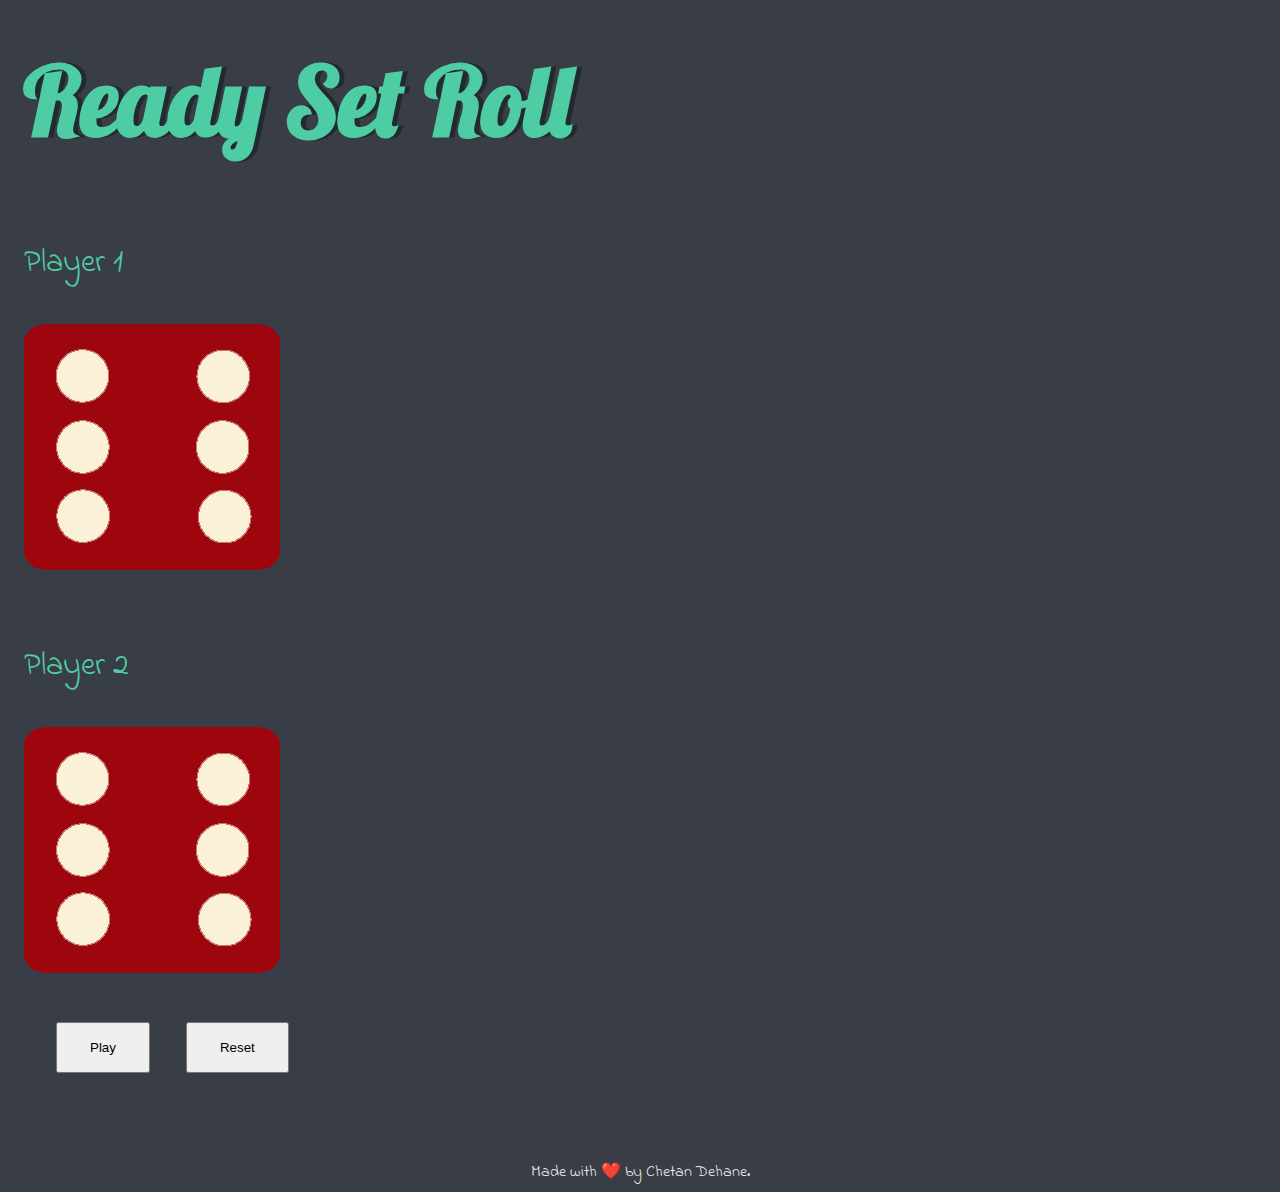
<file: index.html>
<!DOCTYPE html>
<html lang="en" dir="ltr">

<head>
  <meta charset="utf-8">
  <meta name="viewport" content="width=device-width, initial-scale=1">
  <link rel="shortcut icon" href="images/favicon.ico" type="image/x-icon">
  <title>Dicee</title>
  <link href="https://fonts.googleapis.com/css?family=Indie+Flower|Lobster" rel="stylesheet">

  <!-- Bootstrap StyleSheets -->
  <link href="https://cdn.jsdelivr.net/npm/bootstrap@5.3.0-alpha1/dist/css/bootstrap.min.css" rel="stylesheet"
    integrity="sha384-GLhlTQ8iRABdZLl6O3oVMWSktQOp6b7In1Zl3/Jr59b6EGGoI1aFkw7cmDA6j6gD" crossorigin="anonymous">

  <link rel="stylesheet" href="styles.css">

  <!-- Bootstrap Scripts -->
  <script src="https://cdn.jsdelivr.net/npm/bootstrap@5.3.0-alpha1/dist/js/bootstrap.bundle.min.js"
    integrity="sha384-w76AqPfDkMBDXo30jS1Sgez6pr3x5MlQ1ZAGC+nuZB+EYdgRZgiwxhTBTkF7CXvN" crossorigin="anonymous">
    </script>

</head>

<body>
  <div class="container-fluid text-center">
    <div class="row">
      <h1>Ready Set Roll</h1>
      <div class="col-lg-6 col-md-6 col-sm-6 col-6 dice">
        <p>Player 1</p>
        <img class="img-fluid img1" src="images/dice6.png">
      </div>

      <div class="col-lg-6 col-md-6 col-xm-6 col-6 dice">
        <p>Player 2</p>
        <img class="img-fluid img2" src="images/dice6.png">
      </div>

      <div class="col button-div">
        <button type="button" class="btn btn-outline-success game-btn" onclick="play()">Play</button>
        <button type="button" class="btn btn-outline-danger game-btn" onclick="reset()">Reset</button>
      </div>
    </div>
  </div>


  <script src="index.js"></script>
</body>

<footer>Made with &#10084;&#65039; by Chetan Dehane.</footer>

</html>
</file>
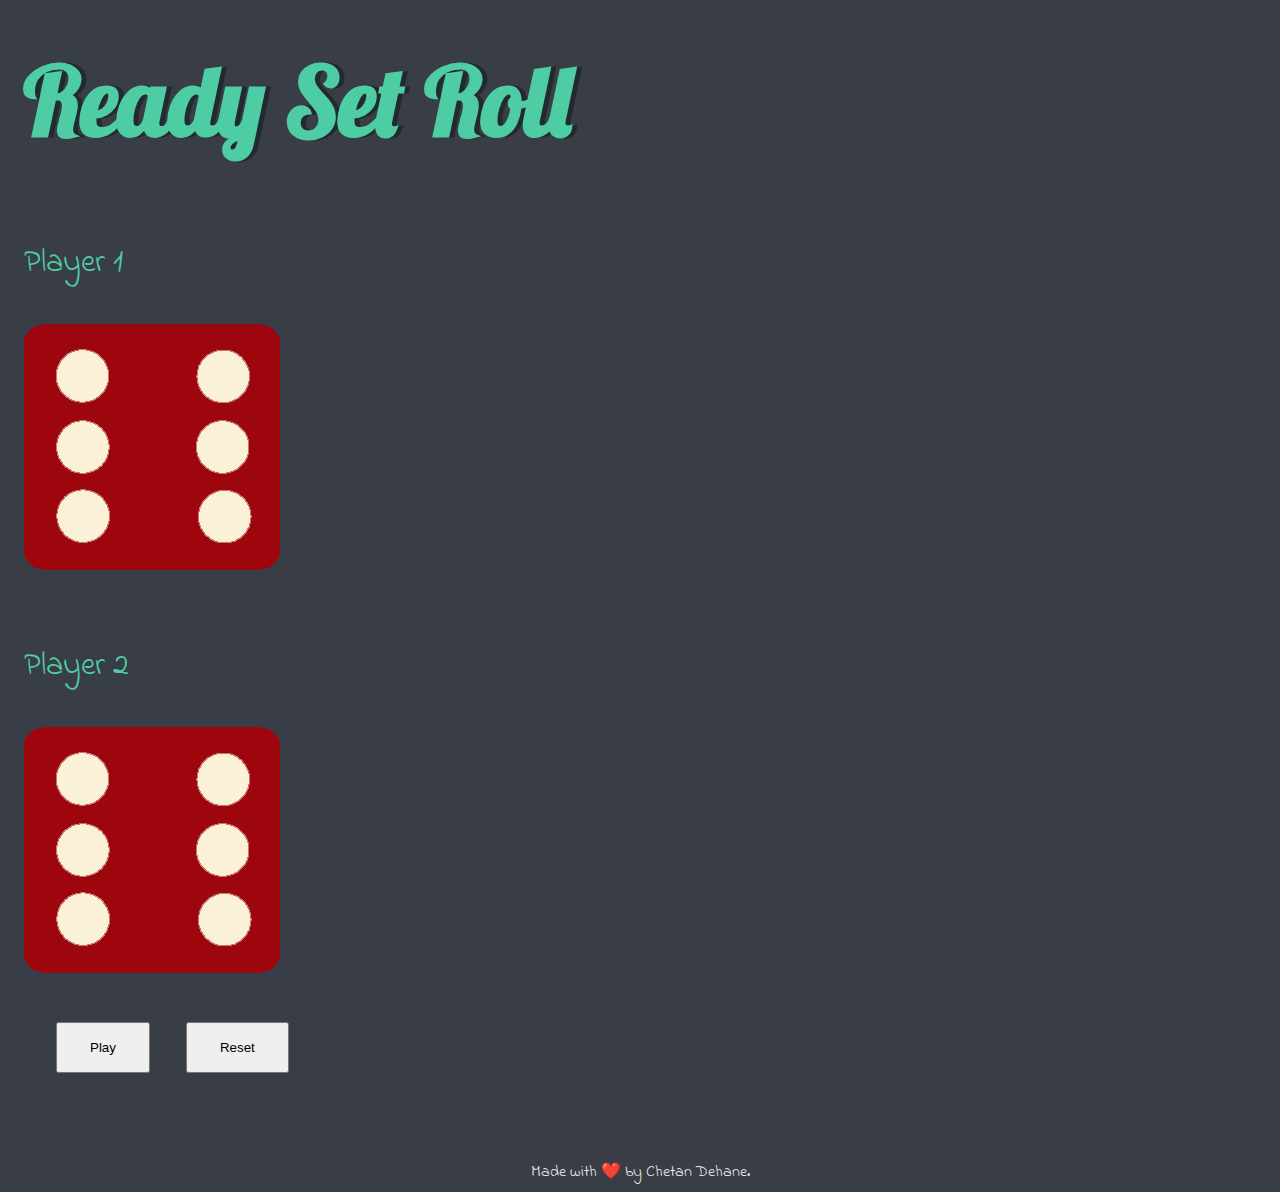
<file: dicee.html>
<!DOCTYPE html>
<html lang="en" dir="ltr">

<head>
  <meta charset="utf-8">
  <meta name="viewport" content="width=device-width, initial-scale=1">
  <link rel="shortcut icon" href="images/favicon.ico" type="image/x-icon">
  <title>Dicee</title>
  <link href="https://fonts.googleapis.com/css?family=Indie+Flower|Lobster" rel="stylesheet">

  <!-- Bootstrap StyleSheets -->
  <link href="https://cdn.jsdelivr.net/npm/bootstrap@5.3.0-alpha1/dist/css/bootstrap.min.css" rel="stylesheet"
    integrity="sha384-GLhlTQ8iRABdZLl6O3oVMWSktQOp6b7In1Zl3/Jr59b6EGGoI1aFkw7cmDA6j6gD" crossorigin="anonymous">

  <link rel="stylesheet" href="styles.css">

  <!-- Bootstrap Scripts -->
  <script src="https://cdn.jsdelivr.net/npm/bootstrap@5.3.0-alpha1/dist/js/bootstrap.bundle.min.js"
    integrity="sha384-w76AqPfDkMBDXo30jS1Sgez6pr3x5MlQ1ZAGC+nuZB+EYdgRZgiwxhTBTkF7CXvN" crossorigin="anonymous">
    </script>

</head>

<body>
  <div class="container-fluid text-center">
    <div class="row">
      <h1>Ready Set Roll</h1>
      <div class="col-lg-6 col-md-6 col-sm-6 col-6 dice">
        <p>Player 1</p>
        <img class="img-fluid img1" src="images/dice6.png">
      </div>

      <div class="col-lg-6 col-md-6 col-xm-6 col-6 dice">
        <p>Player 2</p>
        <img class="img-fluid img2" src="images/dice6.png">
      </div>

      <div class="col button-div">
        <button type="button" class="btn btn-outline-success game-btn" onclick="play()">Play</button>
        <button type="button" class="btn btn-outline-danger game-btn" onclick="reset()">Reset</button>
      </div>
    </div>
  </div>


  <script src="index.js"></script>
</body>

<footer>Made with &#10084;&#65039; by Chetan Dehane.</footer>

</html>
</file>
<file: styles.css>
body {
  background-color: #393E46;
}

h1 {
  margin: 0;
  padding: 2rem 1rem;
  font-family: 'Lobster', cursive;
  text-shadow: 5px 0 #232931;
  font-size: 6rem;
  color: #4ECCA3;
}

p {
  font-size: 2rem;
  color: #4ECCA3;
  font-family: 'Indie Flower', cursive;
}

.dice {
  padding: 1rem;
}

.button-div {
  padding: 0.5rem 2rem;
}

.game-btn {
  padding: 1rem 2rem;
  margin: 1rem;
}

footer {
  margin-top: 5%;
  color: #EEEEEE;
  text-align: center;
  font-family: 'Indie Flower', cursive;

}

@media (max-width: 450px) {
h1 {
    margin: 0;
    font-size: 3rem;
  }
}
</file>
